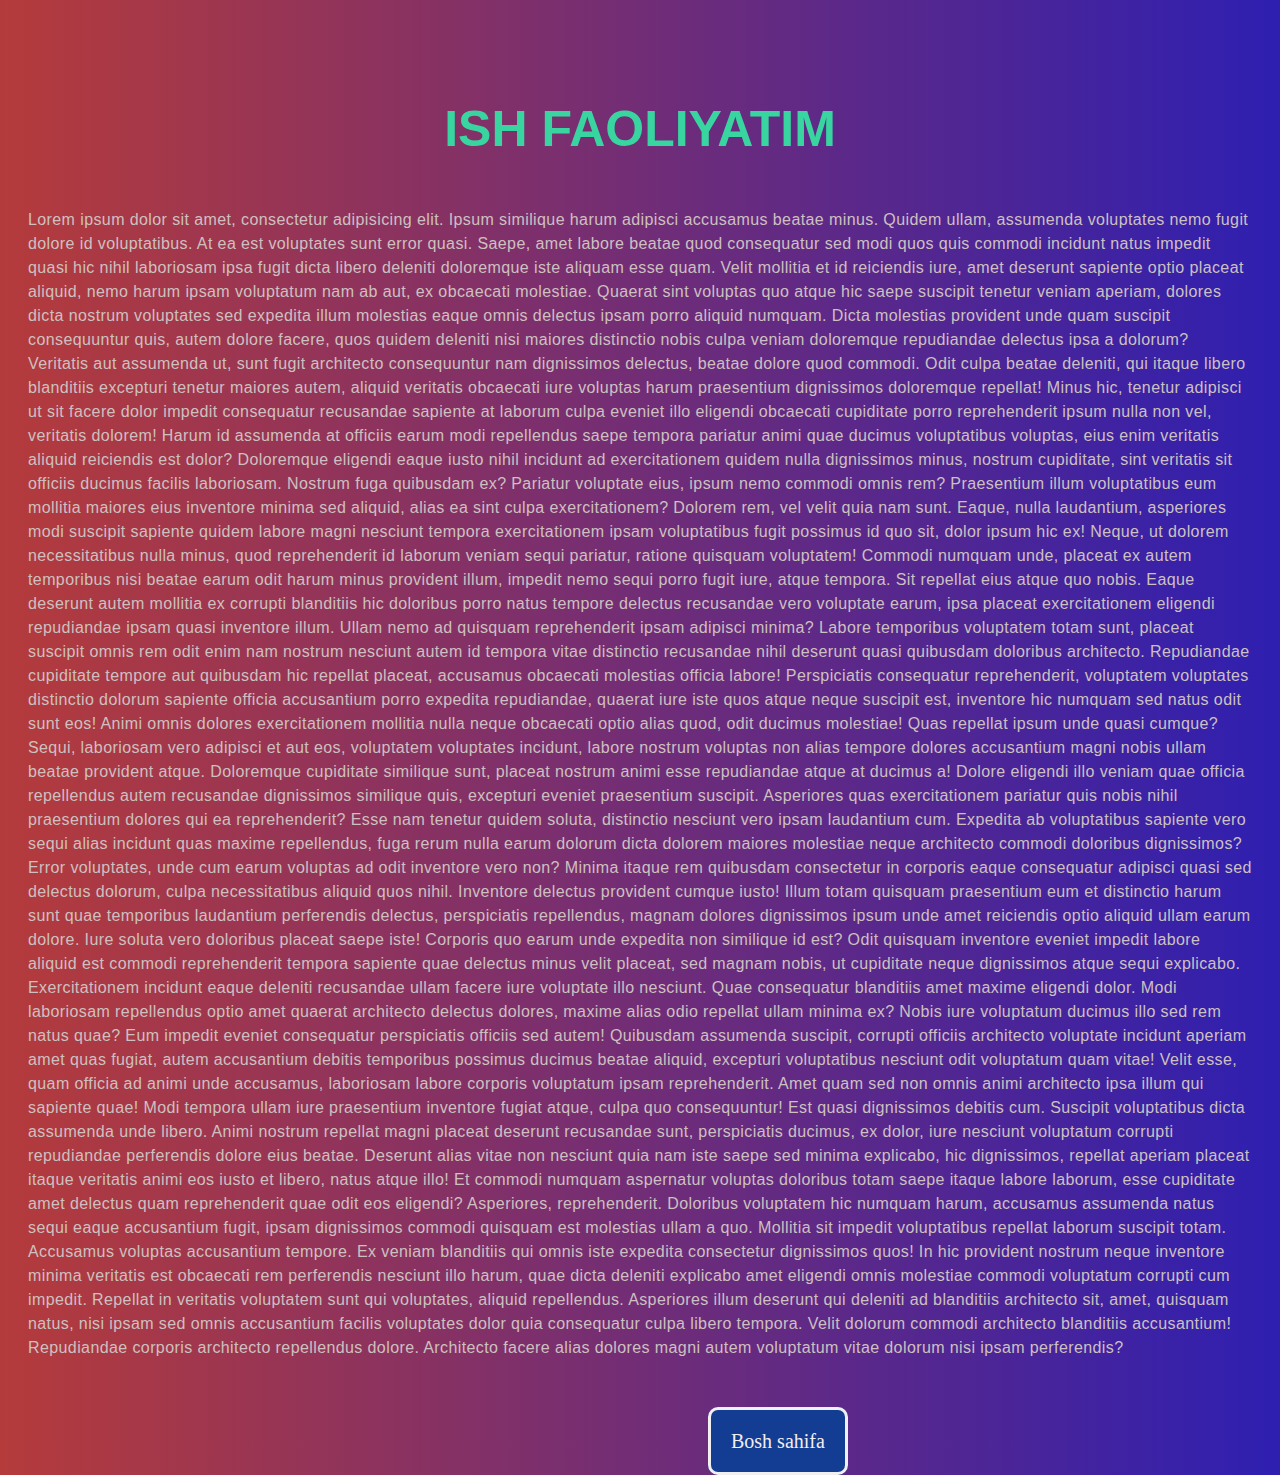
<file: ish faoliyatim.html>
<!DOCTYPE html>
<html lang="en">
<head>
    <meta charset="UTF-8">
    <meta name="viewport" content="width=device-width, initial-scale=1.0">
    <title>Ish faoliyatim</title>
    <style>

        body {
            background-image: linear-gradient(to right, rgb(181, 59, 59),rgb(46, 31, 177));
        }

        h1 {
            font-family: Arial, Helvetica, sans-serif;
            color: rgb(56, 213, 161);
            font-size: 50px;
            text-align: center;
            margin-top: 100px;
        }

        p {
            color: rgb(206, 192, 192);
            margin: 50px 20px;
            letter-spacing: 0.4px;
            line-height: 1.5;
            font-size: medium;
            font-family: Arial, Helvetica, sans-serif;
        }

        a {
            position: relative;
    left: 700px;
    top: 20px;
    width: 200px;
    height: 40px;
    background-color: rgb(18, 61, 147);
    border: 3.5px solid rgb(241, 239, 239);
    border-radius: 10px;
    padding: 20px;
    text-decoration: none;
    font-size: 20px;
    color: rgb(242, 238, 238);
    z-index: 10;
        }

        a:hover {
            width: 300px;
            height: 100px;
            border: 5px solid rgb(252, 251, 251);
            border-radius: 10px;
            z-index: 30;
            transition: 0.5;
        }

    </style>
</head>
<body>
    <h1>
        ISH FAOLIYATIM
    </h1>
    <p>
        Lorem ipsum dolor sit amet, consectetur adipisicing elit. Ipsum similique harum adipisci accusamus beatae minus. Quidem ullam, assumenda voluptates nemo fugit dolore id voluptatibus. At ea est voluptates sunt error quasi. Saepe, amet labore beatae quod consequatur sed modi quos quis commodi incidunt natus impedit quasi hic nihil laboriosam ipsa fugit dicta libero deleniti doloremque iste aliquam esse quam. Velit mollitia et id reiciendis iure, amet deserunt sapiente optio placeat aliquid, nemo harum ipsam voluptatum nam ab aut, ex obcaecati molestiae. Quaerat sint voluptas quo atque hic saepe suscipit tenetur veniam aperiam, dolores dicta nostrum voluptates sed expedita illum molestias eaque omnis delectus ipsam porro aliquid numquam. Dicta molestias provident unde quam suscipit consequuntur quis, autem dolore facere, quos quidem deleniti nisi maiores distinctio nobis culpa veniam doloremque repudiandae delectus ipsa a dolorum? Veritatis aut assumenda ut, sunt fugit architecto consequuntur nam dignissimos delectus, beatae dolore quod commodi. Odit culpa beatae deleniti, qui itaque libero blanditiis excepturi tenetur maiores autem, aliquid veritatis obcaecati iure voluptas harum praesentium dignissimos doloremque repellat! Minus hic, tenetur adipisci ut sit facere dolor impedit consequatur recusandae sapiente at laborum culpa eveniet illo eligendi obcaecati cupiditate porro reprehenderit ipsum nulla non vel, veritatis dolorem! Harum id assumenda at officiis earum modi repellendus saepe tempora pariatur animi quae ducimus voluptatibus voluptas, eius enim veritatis aliquid reiciendis est dolor? Doloremque eligendi eaque iusto nihil incidunt ad exercitationem quidem nulla dignissimos minus, nostrum cupiditate, sint veritatis sit officiis ducimus facilis laboriosam. Nostrum fuga quibusdam ex? Pariatur voluptate eius, ipsum nemo commodi omnis rem? Praesentium illum voluptatibus eum mollitia maiores eius inventore minima sed aliquid, alias ea sint culpa exercitationem? Dolorem rem, vel velit quia nam sunt. Eaque, nulla laudantium, asperiores modi suscipit sapiente quidem labore magni nesciunt tempora exercitationem ipsam voluptatibus fugit possimus id quo sit, dolor ipsum hic ex! Neque, ut dolorem necessitatibus nulla minus, quod reprehenderit id laborum veniam sequi pariatur, ratione quisquam voluptatem! Commodi numquam unde, placeat ex autem temporibus nisi beatae earum odit harum minus provident illum, impedit nemo sequi porro fugit iure, atque tempora. Sit repellat eius atque quo nobis. Eaque deserunt autem mollitia ex corrupti blanditiis hic doloribus porro natus tempore delectus recusandae vero voluptate earum, ipsa placeat exercitationem eligendi repudiandae ipsam quasi inventore illum. Ullam nemo ad quisquam reprehenderit ipsam adipisci minima? Labore temporibus voluptatem totam sunt, placeat suscipit omnis rem odit enim nam nostrum nesciunt autem id tempora vitae distinctio recusandae nihil deserunt quasi quibusdam doloribus architecto. Repudiandae cupiditate tempore aut quibusdam hic repellat placeat, accusamus obcaecati molestias officia labore! Perspiciatis consequatur reprehenderit, voluptatem voluptates distinctio dolorum sapiente officia accusantium porro expedita repudiandae, quaerat iure iste quos atque neque suscipit est, inventore hic numquam sed natus odit sunt eos! Animi omnis dolores exercitationem mollitia nulla neque obcaecati optio alias quod, odit ducimus molestiae! Quas repellat ipsum unde quasi cumque? Sequi, laboriosam vero adipisci et aut eos, voluptatem voluptates incidunt, labore nostrum voluptas non alias tempore dolores accusantium magni nobis ullam beatae provident atque. Doloremque cupiditate similique sunt, placeat nostrum animi esse repudiandae atque at ducimus a! Dolore eligendi illo veniam quae officia repellendus autem recusandae dignissimos similique quis, excepturi eveniet praesentium suscipit. Asperiores quas exercitationem pariatur quis nobis nihil praesentium dolores qui ea reprehenderit? Esse nam tenetur quidem soluta, distinctio nesciunt vero ipsam laudantium cum. Expedita ab voluptatibus sapiente vero sequi alias incidunt quas maxime repellendus, fuga rerum nulla earum dolorum dicta dolorem maiores molestiae neque architecto commodi doloribus dignissimos? Error voluptates, unde cum earum voluptas ad odit inventore vero non? Minima itaque rem quibusdam consectetur in corporis eaque consequatur adipisci quasi sed delectus dolorum, culpa necessitatibus aliquid quos nihil. Inventore delectus provident cumque iusto! Illum totam quisquam praesentium eum et distinctio harum sunt quae temporibus laudantium perferendis delectus, perspiciatis repellendus, magnam dolores dignissimos ipsum unde amet reiciendis optio aliquid ullam earum dolore. Iure soluta vero doloribus placeat saepe iste! Corporis quo earum unde expedita non similique id est? Odit quisquam inventore eveniet impedit labore aliquid est commodi reprehenderit tempora sapiente quae delectus minus velit placeat, sed magnam nobis, ut cupiditate neque dignissimos atque sequi explicabo. Exercitationem incidunt eaque deleniti recusandae ullam facere iure voluptate illo nesciunt. Quae consequatur blanditiis amet maxime eligendi dolor. Modi laboriosam repellendus optio amet quaerat architecto delectus dolores, maxime alias odio repellat ullam minima ex? Nobis iure voluptatum ducimus illo sed rem natus quae? Eum impedit eveniet consequatur perspiciatis officiis sed autem! Quibusdam assumenda suscipit, corrupti officiis architecto voluptate incidunt aperiam amet quas fugiat, autem accusantium debitis temporibus possimus ducimus beatae aliquid, excepturi voluptatibus nesciunt odit voluptatum quam vitae! Velit esse, quam officia ad animi unde accusamus, laboriosam labore corporis voluptatum ipsam reprehenderit. Amet quam sed non omnis animi architecto ipsa illum qui sapiente quae! Modi tempora ullam iure praesentium inventore fugiat atque, culpa quo consequuntur! Est quasi dignissimos debitis cum. Suscipit voluptatibus dicta assumenda unde libero. Animi nostrum repellat magni placeat deserunt recusandae sunt, perspiciatis ducimus, ex dolor, iure nesciunt voluptatum corrupti repudiandae perferendis dolore eius beatae. Deserunt alias vitae non nesciunt quia nam iste saepe sed minima explicabo, hic dignissimos, repellat aperiam placeat itaque veritatis animi eos iusto et libero, natus atque illo! Et commodi numquam aspernatur voluptas doloribus totam saepe itaque labore laborum, esse cupiditate amet delectus quam reprehenderit quae odit eos eligendi? Asperiores, reprehenderit. Doloribus voluptatem hic numquam harum, accusamus assumenda natus sequi eaque accusantium fugit, ipsam dignissimos commodi quisquam est molestias ullam a quo. Mollitia sit impedit voluptatibus repellat laborum suscipit totam. Accusamus voluptas accusantium tempore. Ex veniam blanditiis qui omnis iste expedita consectetur dignissimos quos! In hic provident nostrum neque inventore minima veritatis est obcaecati rem perferendis nesciunt illo harum, quae dicta deleniti explicabo amet eligendi omnis molestiae commodi voluptatum corrupti cum impedit. Repellat in veritatis voluptatem sunt qui voluptates, aliquid repellendus. Asperiores illum deserunt qui deleniti ad blanditiis architecto sit, amet, quisquam natus, nisi ipsam sed omnis accusantium facilis voluptates dolor quia consequatur culpa libero tempora. Velit dolorum commodi architecto blanditiis accusantium! Repudiandae corporis architecto repellendus dolore. Architecto facere alias dolores magni autem voluptatum vitae dolorum nisi ipsam perferendis?
    </p>
    <a href="index.html">Bosh sahifa</a>
</body>
</html>
</file>
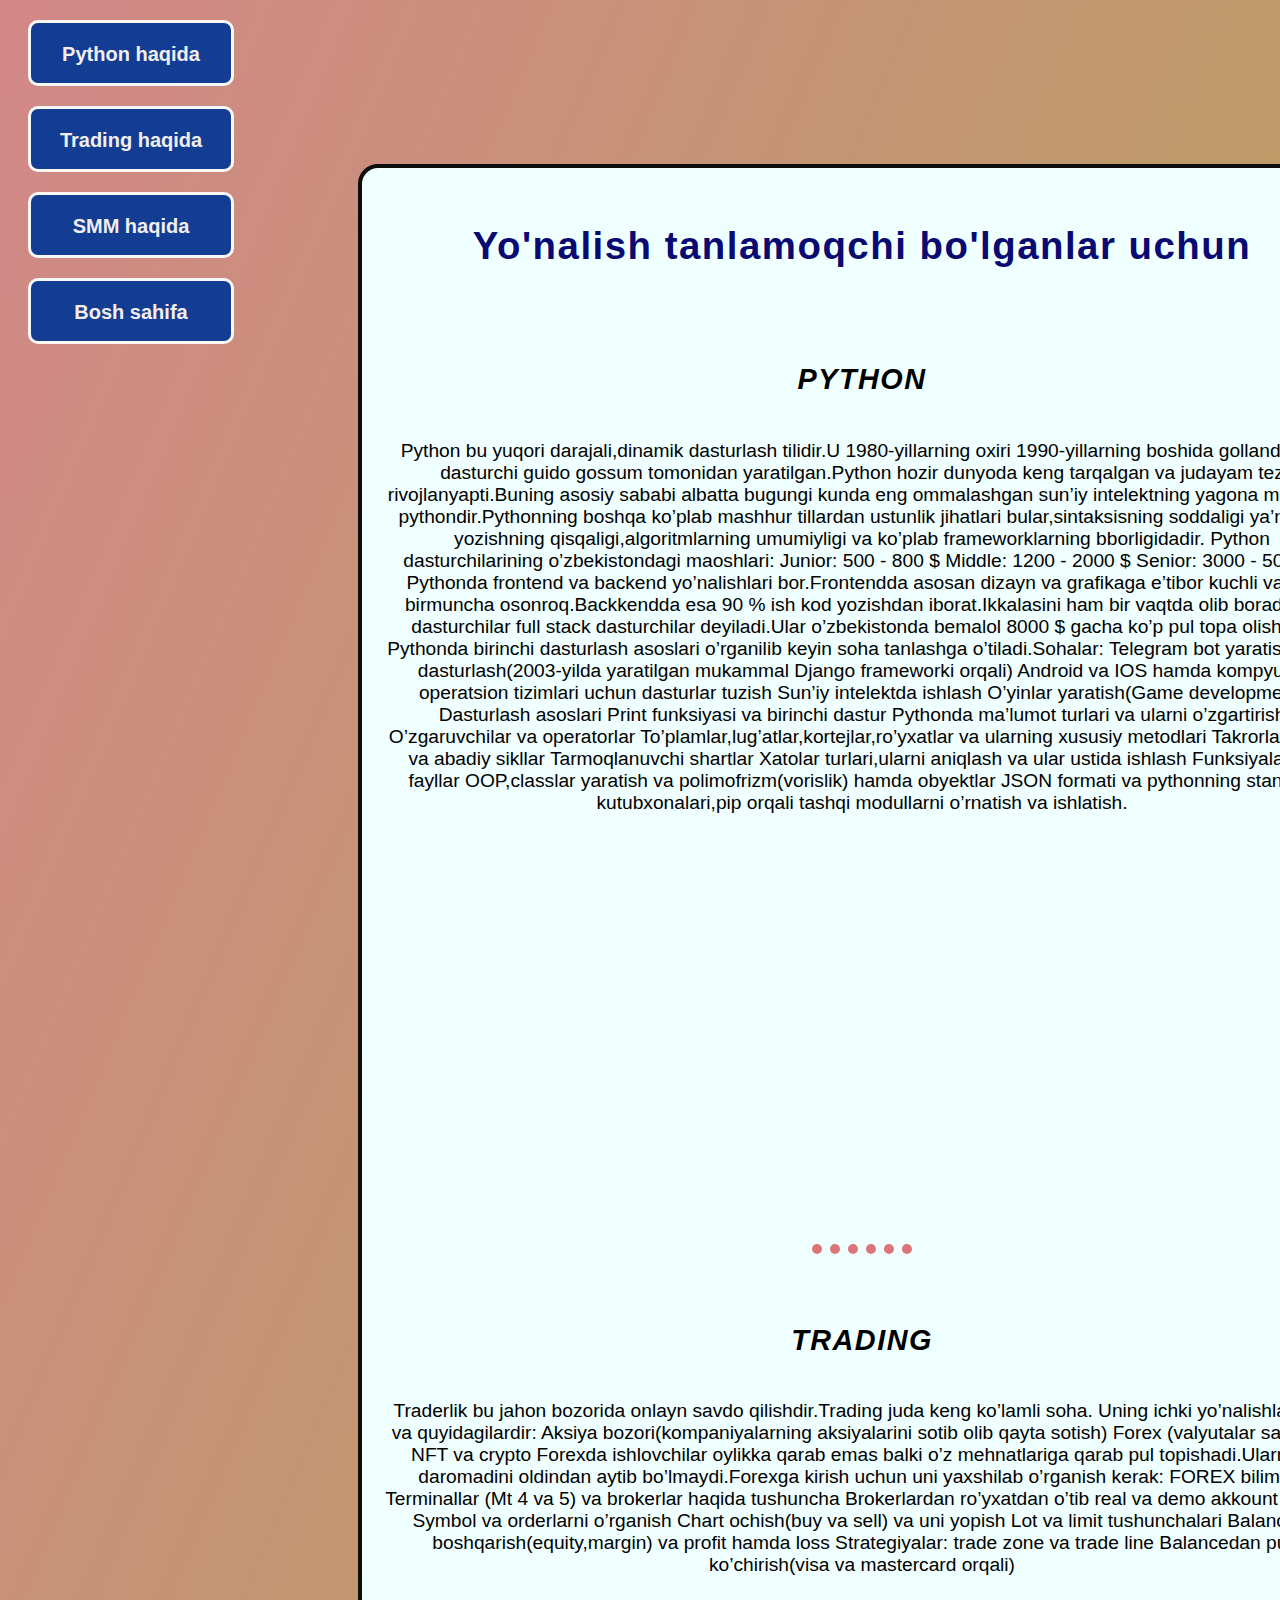
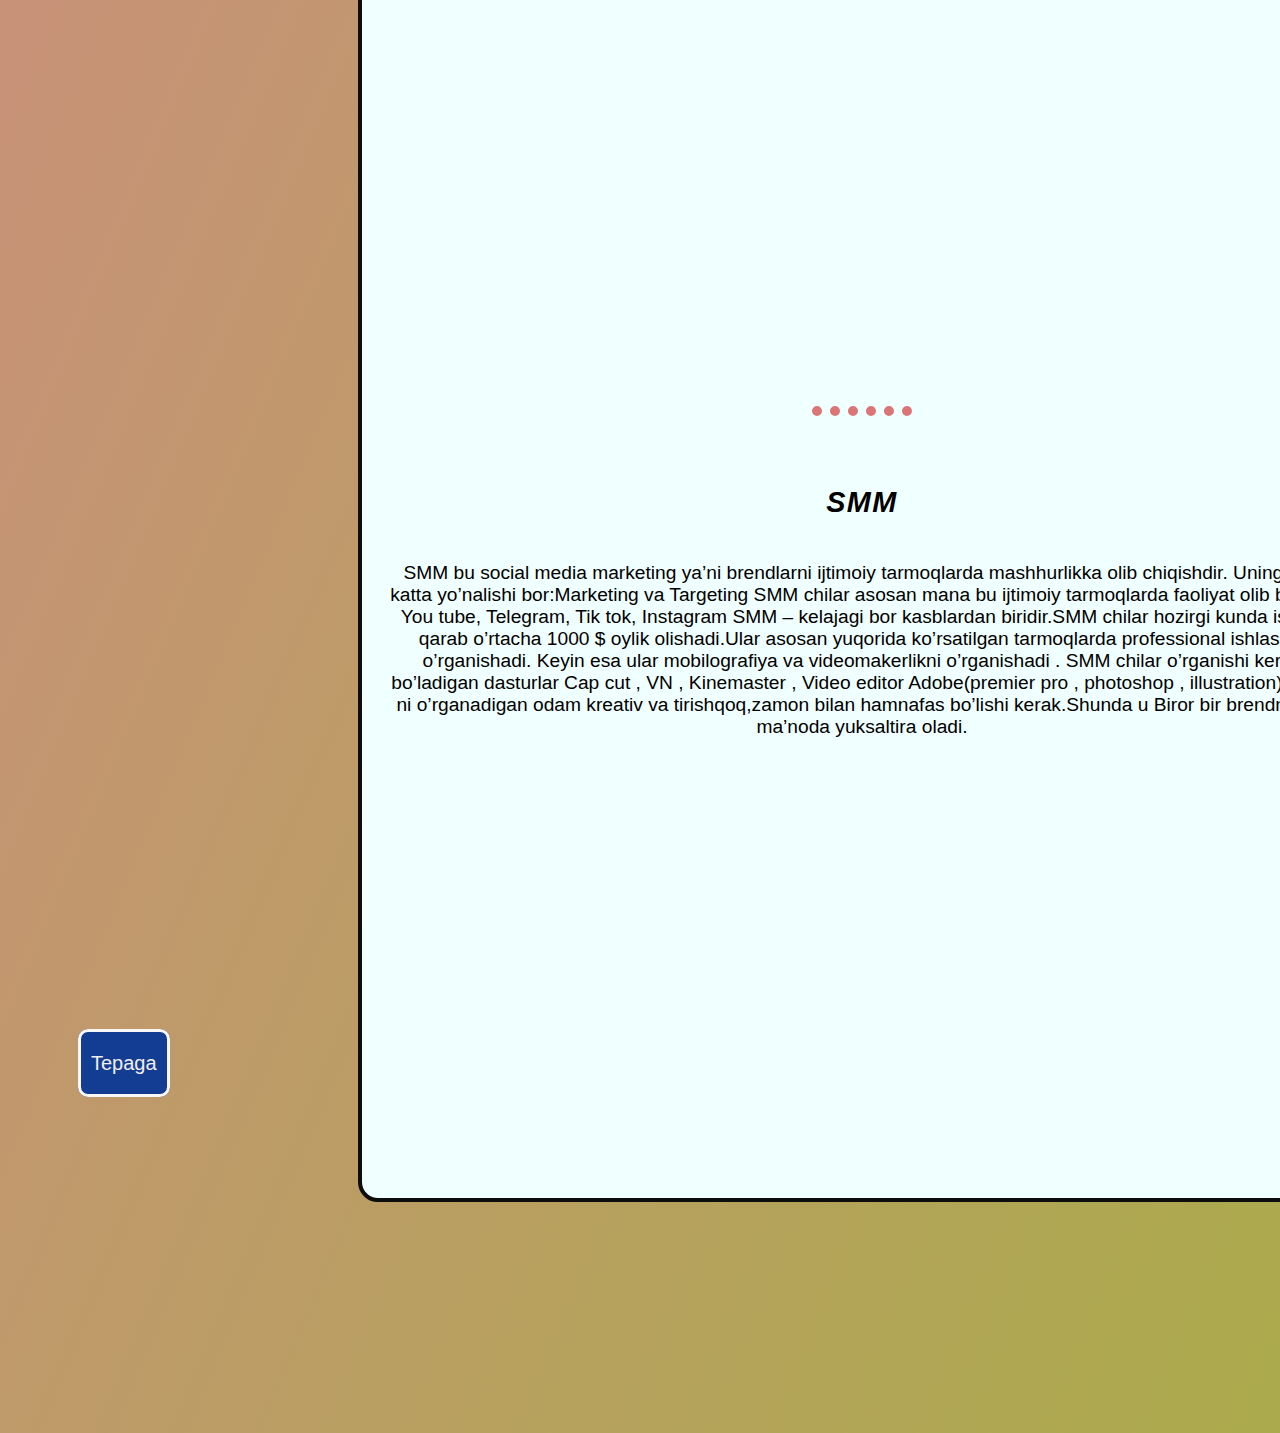
<file: maslahatlar.html>
<!DOCTYPE html>
<html lang="en">
<head>
    <meta charset="UTF-8">
    <meta name="viewport" content="width=device-width, initial-scale=1.0">
    <title>Maslahatlar</title>
    <link rel="stylesheet" href="css/maslahatlar.css">
</head>
<body ">
    <div" class="bolim">
        <a id="tepaga" style="display: block;" class="button" href="#python"><b>Python haqida</b></a>
        <a style="display: block;" class="button" href="#trading"><b>Trading haqida</b></a>
        <a style="display: block;" class="button" href="#smm"><b>SMM haqida</b></a>
        <a style="display: block;" class="button" href="index.html"><b>Bosh sahifa</b></a>
    </div>
    <div style="background-color: azure;" class="matn">
        <h1 id="top" style="color: rgb(10, 10, 115);">
            <b>Yo'nalish tanlamoqchi bo'lganlar uchun</b>
        </h1>
        <h2 id="python" style="padding-top: 70px;"><i>PYTHON</i></h2>
        <P class="text">
            Python bu yuqori darajali,dinamik dasturlash tilidir.U 1980-yillarning oxiri 1990-yillarning boshida gollandiyalik dasturchi guido gossum tomonidan yaratilgan.Python hozir dunyoda keng tarqalgan va judayam tez rivojlanyapti.Buning asosiy sababi albatta bugungi kunda eng ommalashgan sun’iy intelektning yagona manbayi pythondir.Pythonning boshqa ko’plab mashhur tillardan ustunlik jihatlari bular,sintaksisning soddaligi ya’ni kod yozishning qisqaligi,algoritmlarning umumiyligi va ko’plab frameworklarning bborligidadir.
            Python dasturchilarining o’zbekistondagi maoshlari:
            Junior: 500 - 800 $
            Middle: 1200 - 2000 $
            Senior: 3000 - 5000 $
            Pythonda frontend va backend yo’nalishlari bor.Frontendda asosan dizayn va grafikaga e’tibor kuchli va ishi birmuncha osonroq.Backkendda esa 90 % ish kod yozishdan iborat.Ikkalasini ham  bir vaqtda olib boradigan dasturchilar full stack dasturchilar deyiladi.Ular o’zbekistonda bemalol 8000 $ gacha ko’p pul topa olishadi.
            Pythonda birinchi dasturlash asoslari o’rganilib keyin soha tanlashga o’tiladi.Sohalar:
            Telegram bot yaratish
            Web dasturlash(2003-yilda yaratilgan mukammal Django frameworki orqali)
            Android va IOS hamda kompyuter operatsion tizimlari uchun dasturlar tuzish
            Sun’iy intelektda ishlash
            O’yinlar yaratish(Game development)
                            Dasturlash asoslari
            Print funksiyasi va birinchi dastur
            Pythonda ma’lumot turlari va ularni o’zgartirish
            O’zgaruvchilar va operatorlar
            To’plamlar,lug’atlar,kortejlar,ro’yxatlar va ularning xususiy metodlari
            Takrorlanuvchi va abadiy sikllar
            Tarmoqlanuvchi shartlar
            Xatolar turlari,ularni aniqlash va ular ustida ishlash
            Funksiyalar va fayllar
            OOP,classlar yaratish va polimofrizm(vorislik) hamda obyektlar
            JSON formati va pythonning standart kutubxonalari,pip orqali tashqi modullarni o’rnatish va ishlatish.
            </P>
            <iframe width="560" height="315" src="https://www.youtube.com/embed/XflouzGwdDI?si=SzZ-6Z2zY2AqPOdS" title="YouTube video player" frameborder="0" allow="accelerometer; autoplay; clipboard-write; encrypted-media; gyroscope; picture-in-picture; web-share" allowfullscreen></iframe>
            <hr>
            <h2 id="trading"><i>TRADING</i></h2>
            <p class="text">
                Traderlik bu jahon bozorida onlayn savdo qilishdir.Trading juda keng ko’lamli soha.
                Uning ichki yo’nalishlari bor va quyidagilardir:
                
                Aksiya bozori(kompaniyalarning aksiyalarini sotib olib qayta sotish)
                Forex (valyutalar savdosi)
                NFT va crypto
                
                Forexda ishlovchilar oylikka qarab emas balki o’z mehnatlariga qarab pul topishadi.Ularning daromadini
                oldindan aytib bo’lmaydi.Forexga kirish uchun uni yaxshilab o’rganish kerak:
                                    FOREX bilimlari
                Terminallar (Mt 4 va 5) va brokerlar haqida tushuncha
                Brokerlardan ro’yxatdan o’tib real va demo akkount ochish
                Symbol va orderlarni o’rganish
                Chart ochish(buy va sell) va uni yopish
                Lot va limit tushunchalari
                Balanceni boshqarish(equity,margin) va profit hamda loss
                Strategiyalar: trade zone va trade line
                Balancedan pul ko’chirish(visa va mastercard orqali)		
                
            </p>
            <iframe width="560" height="315" src="https://www.youtube.com/embed/1oXn6PIvSS0?si=Uo0kxxcMoXz9Kid2" title="YouTube video player" frameborder="0" allow="accelerometer; autoplay; clipboard-write; encrypted-media; gyroscope; picture-in-picture; web-share" allowfullscreen></iframe>
            <hr>
            <h2 id="smm"><i>SMM</i></h2>
            <p class="text">
                SMM bu social media marketing ya’ni brendlarni ijtimoiy tarmoqlarda mashhurlikka olib chiqishdir.
                Uning 2 ta katta yo’nalishi bor:Marketing va Targeting
                SMM chilar asosan mana bu ijtimoiy tarmoqlarda faoliyat olib boradi:
                You tube, Telegram, Tik tok, Instagram
                SMM – kelajagi bor kasblardan biridir.SMM chilar hozirgi kunda ishiga qarab o’rtacha 1000 $ oylik 
                olishadi.Ular asosan yuqorida ko’rsatilgan tarmoqlarda professional  ishlashni o’rganishadi.
                Keyin esa ular mobilografiya va videomakerlikni o’rganishadi .
                        SMM chilar o’rganishi kerak bo’ladigan dasturlar
                Cap cut , VN , Kinemaster , Video editor
                Adobe(premier pro , photoshop , illustration)
                
                SMM ni o’rganadigan odam kreativ va tirishqoq,zamon bilan hamnafas bo’lishi kerak.Shunda u
                Biror bir brendni tom ma’noda yuksaltira oladi.
            </p>
            <iframe width="560" height="315" src="https://www.youtube.com/embed/-CVv3gpDBrA?si=nfpEBSxj504c250c" title="YouTube video player" frameborder="0" allow="accelerometer; autoplay; clipboard-write; encrypted-media; gyroscope; picture-in-picture; web-share" allowfullscreen></iframe>

    </div>
    <a class="pastkitugma"" href="#tepaga">Tepaga</a>
</body>
</html>
</file>
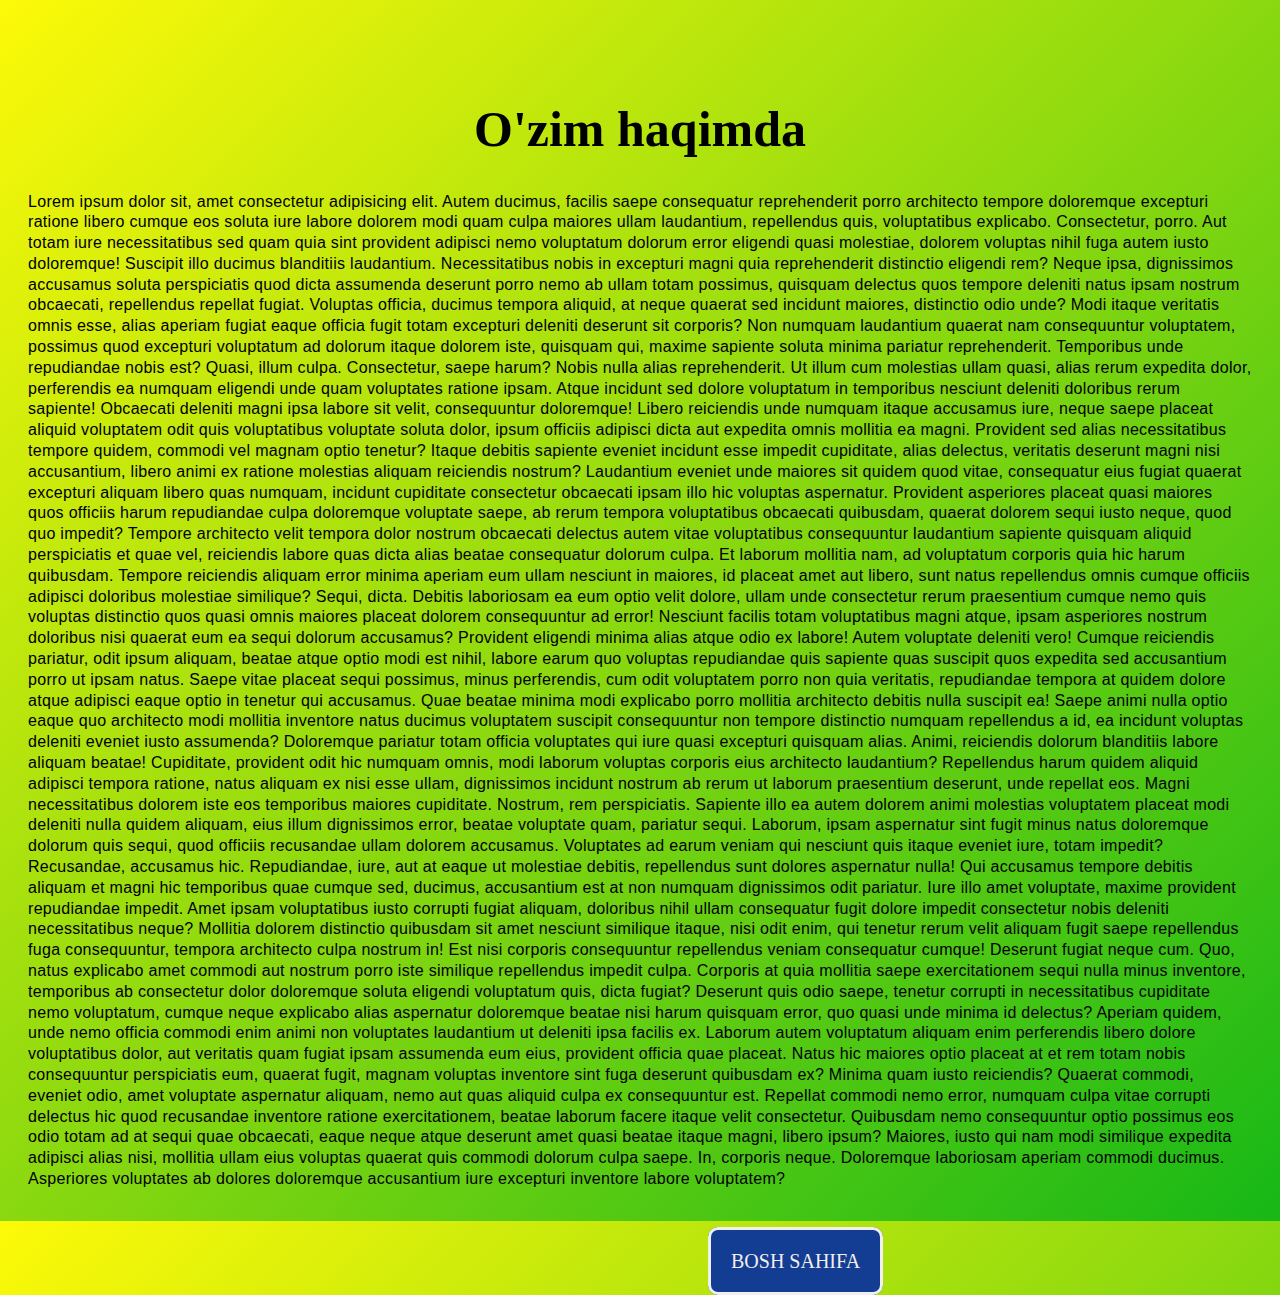
<file: o'zim haqimda.html>
<!DOCTYPE html>
<html lang="en">
<head>
    <meta charset="UTF-8">
    <meta name="viewport" content="width=device-width, initial-scale=1.0">
    <title>O'zim haqimda</title>
    <style>

        body {
            background-image:linear-gradient(to bottom right, rgb(253, 249, 8),rgb(23, 184, 23));
        }

        h1 {
            font-size: 50px;
            text-align: center;
            margin-top: 100px;
        }

       p {
            margin: auto 20px;
            letter-spacing: 0.3px;
            line-height: 1.3;
            font-size: medium;
            font-family: Arial, Helvetica, sans-serif;
       } 

        a {
    position: relative;
    left: 700px;
    top: 60px;
    width: 200px;
    height: 40px;
    background-color: rgb(18, 61, 147);
    border: 3.5px solid rgb(241, 239, 239);
    border-radius: 10px;
    padding: 20px;
    text-decoration: none;
    font-size: 20px;
    color: rgb(242, 238, 238);
    z-index: 10;
}

        a:hover {
            width: 300px;
            height: 100px;
            border: 5px solid rgb(252, 251, 251);
            border-radius: 10px;
            z-index: 30;
            transition: 0.5;
}

    </style>
</head>
<body>
    <h1>
        O'zim haqimda
    </h1>
    <p class="matn"> Lorem ipsum dolor sit, amet consectetur adipisicing elit. Autem ducimus, facilis saepe consequatur reprehenderit porro architecto tempore doloremque excepturi ratione libero cumque eos soluta iure labore dolorem modi quam culpa maiores ullam laudantium, repellendus quis, voluptatibus explicabo. Consectetur, porro. Aut totam iure necessitatibus sed quam quia sint provident adipisci nemo voluptatum dolorum error eligendi quasi molestiae, dolorem voluptas nihil fuga autem iusto doloremque! Suscipit illo ducimus blanditiis laudantium. Necessitatibus nobis in excepturi magni quia reprehenderit distinctio eligendi rem? Neque ipsa, dignissimos accusamus soluta perspiciatis quod dicta assumenda deserunt porro nemo ab ullam totam possimus, quisquam delectus quos tempore deleniti natus ipsam nostrum obcaecati, repellendus repellat fugiat. Voluptas officia, ducimus tempora aliquid, at neque quaerat sed incidunt maiores, distinctio odio unde? Modi itaque veritatis omnis esse, alias aperiam fugiat eaque officia fugit totam excepturi deleniti deserunt sit corporis? Non numquam laudantium quaerat nam consequuntur voluptatem, possimus quod excepturi voluptatum ad dolorum itaque dolorem iste, quisquam qui, maxime sapiente soluta minima pariatur reprehenderit. Temporibus unde repudiandae nobis est? Quasi, illum culpa. Consectetur, saepe harum? Nobis nulla alias reprehenderit. Ut illum cum molestias ullam quasi, alias rerum expedita dolor, perferendis ea numquam eligendi unde quam voluptates ratione ipsam. Atque incidunt sed dolore voluptatum in temporibus nesciunt deleniti doloribus rerum sapiente! Obcaecati deleniti magni ipsa labore sit velit, consequuntur doloremque! Libero reiciendis unde numquam itaque accusamus iure, neque saepe placeat aliquid voluptatem odit quis voluptatibus voluptate soluta dolor, ipsum officiis adipisci dicta aut expedita omnis mollitia ea magni. Provident sed alias necessitatibus tempore quidem, commodi vel magnam optio tenetur? Itaque debitis sapiente eveniet incidunt esse impedit cupiditate, alias delectus, veritatis deserunt magni nisi accusantium, libero animi ex ratione molestias aliquam reiciendis nostrum? Laudantium eveniet unde maiores sit quidem quod vitae, consequatur eius fugiat quaerat excepturi aliquam libero quas numquam, incidunt cupiditate consectetur obcaecati ipsam illo hic voluptas aspernatur. Provident asperiores placeat quasi maiores quos officiis harum repudiandae culpa doloremque voluptate saepe, ab rerum tempora voluptatibus obcaecati quibusdam, quaerat dolorem sequi iusto neque, quod quo impedit? Tempore architecto velit tempora dolor nostrum obcaecati delectus autem vitae voluptatibus consequuntur laudantium sapiente quisquam aliquid perspiciatis et quae vel, reiciendis labore quas dicta alias beatae consequatur dolorum culpa. Et laborum mollitia nam, ad voluptatum corporis quia hic harum quibusdam. Tempore reiciendis aliquam error minima aperiam eum ullam nesciunt in maiores, id placeat amet aut libero, sunt natus repellendus omnis cumque officiis adipisci doloribus molestiae similique? Sequi, dicta. Debitis laboriosam ea eum optio velit dolore, ullam unde consectetur rerum praesentium cumque nemo quis voluptas distinctio quos quasi omnis maiores placeat dolorem consequuntur ad error! Nesciunt facilis totam voluptatibus magni atque, ipsam asperiores nostrum doloribus nisi quaerat eum ea sequi dolorum accusamus? Provident eligendi minima alias atque odio ex labore! Autem voluptate deleniti vero! Cumque reiciendis pariatur, odit ipsum aliquam, beatae atque optio modi est nihil, labore earum quo voluptas repudiandae quis sapiente quas suscipit quos expedita sed accusantium porro ut ipsam natus. Saepe vitae placeat sequi possimus, minus perferendis, cum odit voluptatem porro non quia veritatis, repudiandae tempora at quidem dolore atque adipisci eaque optio in tenetur qui accusamus. Quae beatae minima modi explicabo porro mollitia architecto debitis nulla suscipit ea! Saepe animi nulla optio eaque quo architecto modi mollitia inventore natus ducimus voluptatem suscipit consequuntur non tempore distinctio numquam repellendus a id, ea incidunt voluptas deleniti eveniet iusto assumenda? Doloremque pariatur totam officia voluptates qui iure quasi excepturi quisquam alias. Animi, reiciendis dolorum blanditiis labore aliquam beatae! Cupiditate, provident odit hic numquam omnis, modi laborum voluptas corporis eius architecto laudantium? Repellendus harum quidem aliquid adipisci tempora ratione, natus aliquam ex nisi esse ullam, dignissimos incidunt nostrum ab rerum ut laborum praesentium deserunt, unde repellat eos. Magni necessitatibus dolorem iste eos temporibus maiores cupiditate. Nostrum, rem perspiciatis. Sapiente illo ea autem dolorem animi molestias voluptatem placeat modi deleniti nulla quidem aliquam, eius illum dignissimos error, beatae voluptate quam, pariatur sequi. Laborum, ipsam aspernatur sint fugit minus natus doloremque dolorum quis sequi, quod officiis recusandae ullam dolorem accusamus. Voluptates ad earum veniam qui nesciunt quis itaque eveniet iure, totam impedit? Recusandae, accusamus hic. Repudiandae, iure, aut at eaque ut molestiae debitis, repellendus sunt dolores aspernatur nulla! Qui accusamus tempore debitis aliquam et magni hic temporibus quae cumque sed, ducimus, accusantium est at non numquam dignissimos odit pariatur. Iure illo amet voluptate, maxime provident repudiandae impedit. Amet ipsam voluptatibus iusto corrupti fugiat aliquam, doloribus nihil ullam consequatur fugit dolore impedit consectetur nobis deleniti necessitatibus neque? Mollitia dolorem distinctio quibusdam sit amet nesciunt similique itaque, nisi odit enim, qui tenetur rerum velit aliquam fugit saepe repellendus fuga consequuntur, tempora architecto culpa nostrum in! Est nisi corporis consequuntur repellendus veniam consequatur cumque! Deserunt fugiat neque cum. Quo, natus explicabo amet commodi aut nostrum porro iste similique repellendus impedit culpa. Corporis at quia mollitia saepe exercitationem sequi nulla minus inventore, temporibus ab consectetur dolor doloremque soluta eligendi voluptatum quis, dicta fugiat? Deserunt quis odio saepe, tenetur corrupti in necessitatibus cupiditate nemo voluptatum, cumque neque explicabo alias aspernatur doloremque beatae nisi harum quisquam error, quo quasi unde minima id delectus? Aperiam quidem, unde nemo officia commodi enim animi non voluptates laudantium ut deleniti ipsa facilis ex. Laborum autem voluptatum aliquam enim perferendis libero dolore voluptatibus dolor, aut veritatis quam fugiat ipsam assumenda eum eius, provident officia quae placeat. Natus hic maiores optio placeat at et rem totam nobis consequuntur perspiciatis eum, quaerat fugit, magnam voluptas inventore sint fuga deserunt quibusdam ex? Minima quam iusto reiciendis? Quaerat commodi, eveniet odio, amet voluptate aspernatur aliquam, nemo aut quas aliquid culpa ex consequuntur est. Repellat commodi nemo error, numquam culpa vitae corrupti delectus hic quod recusandae inventore ratione exercitationem, beatae laborum facere itaque velit consectetur. Quibusdam nemo consequuntur optio possimus eos odio totam ad at sequi quae obcaecati, eaque neque atque deserunt amet quasi beatae itaque magni, libero ipsum? Maiores, iusto qui nam modi similique expedita adipisci alias nisi, mollitia ullam eius voluptas quaerat quis commodi dolorum culpa saepe. In, corporis neque. Doloremque laboriosam aperiam commodi ducimus. Asperiores voluptates ab dolores doloremque accusantium iure excepturi inventore labore voluptatem?</p>
    <a href="index.html">BOSH SAHIFA</a>
</body>
</html>
</file>
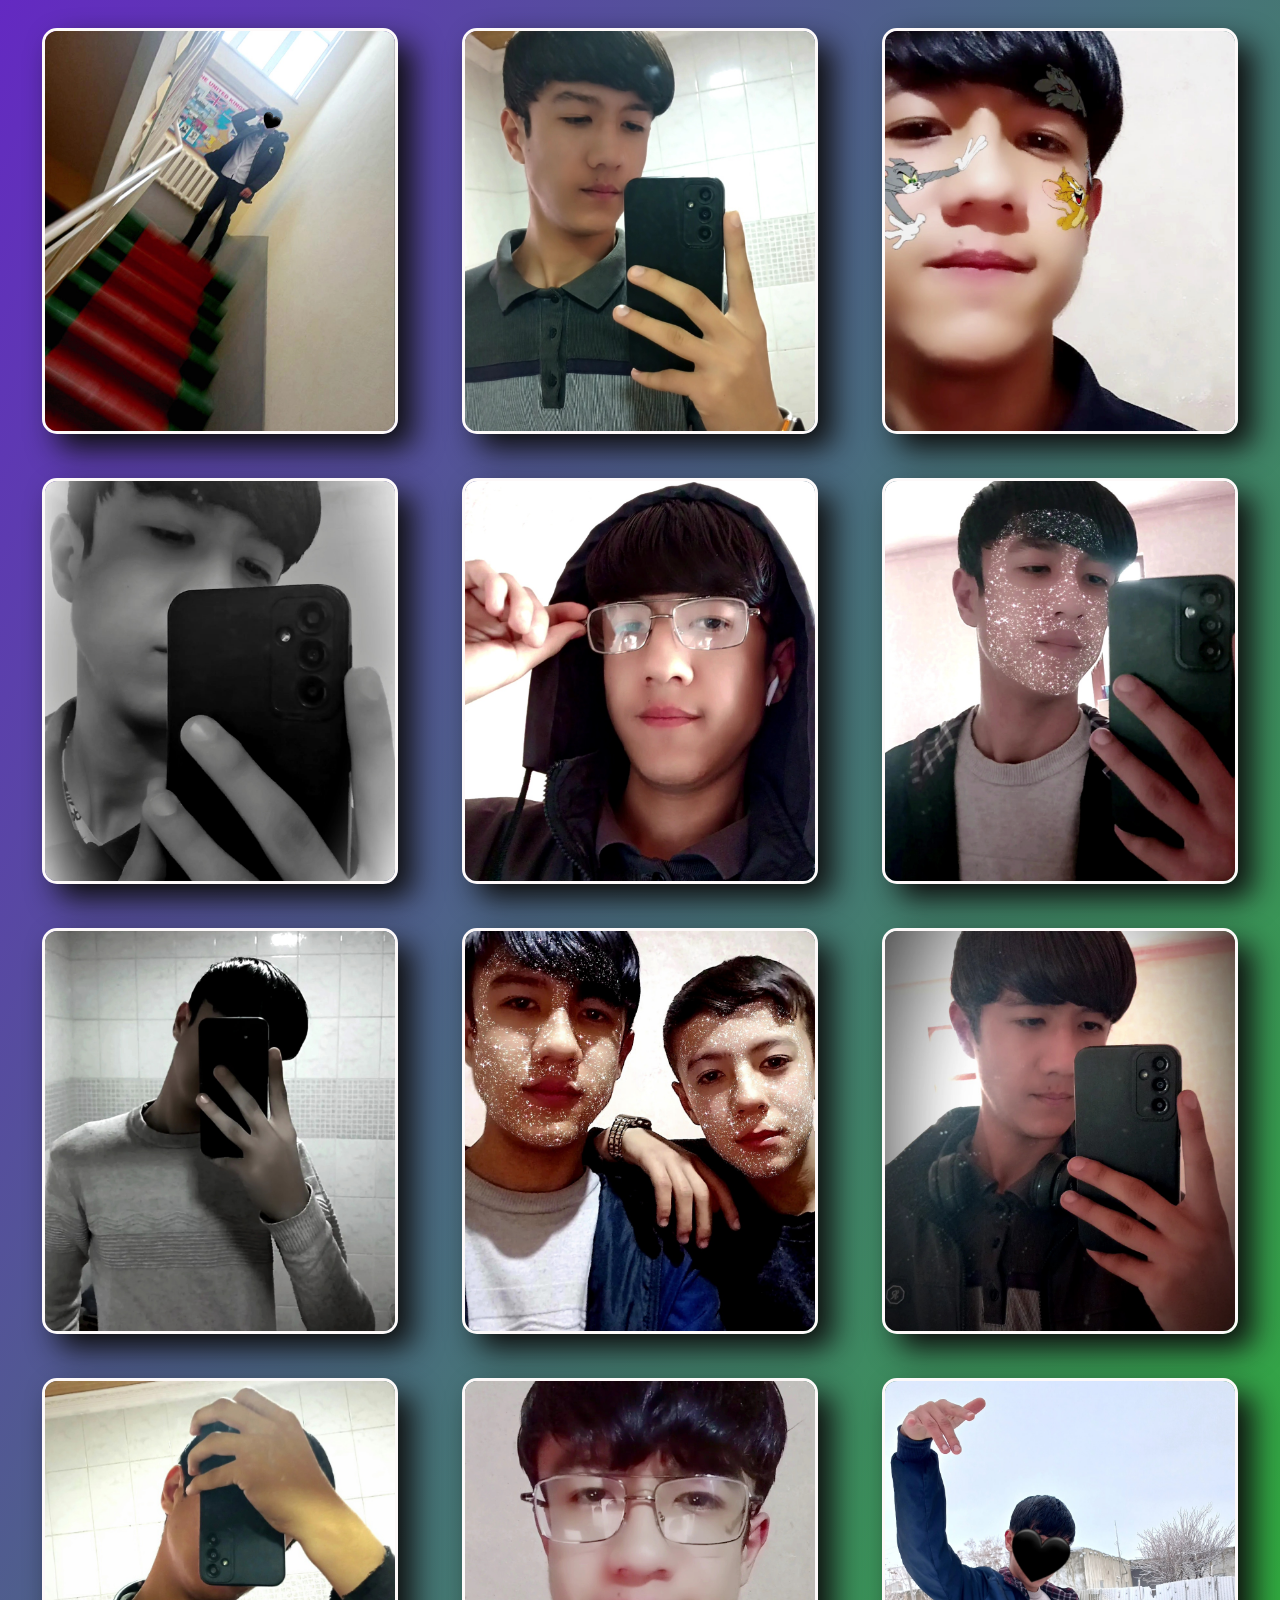
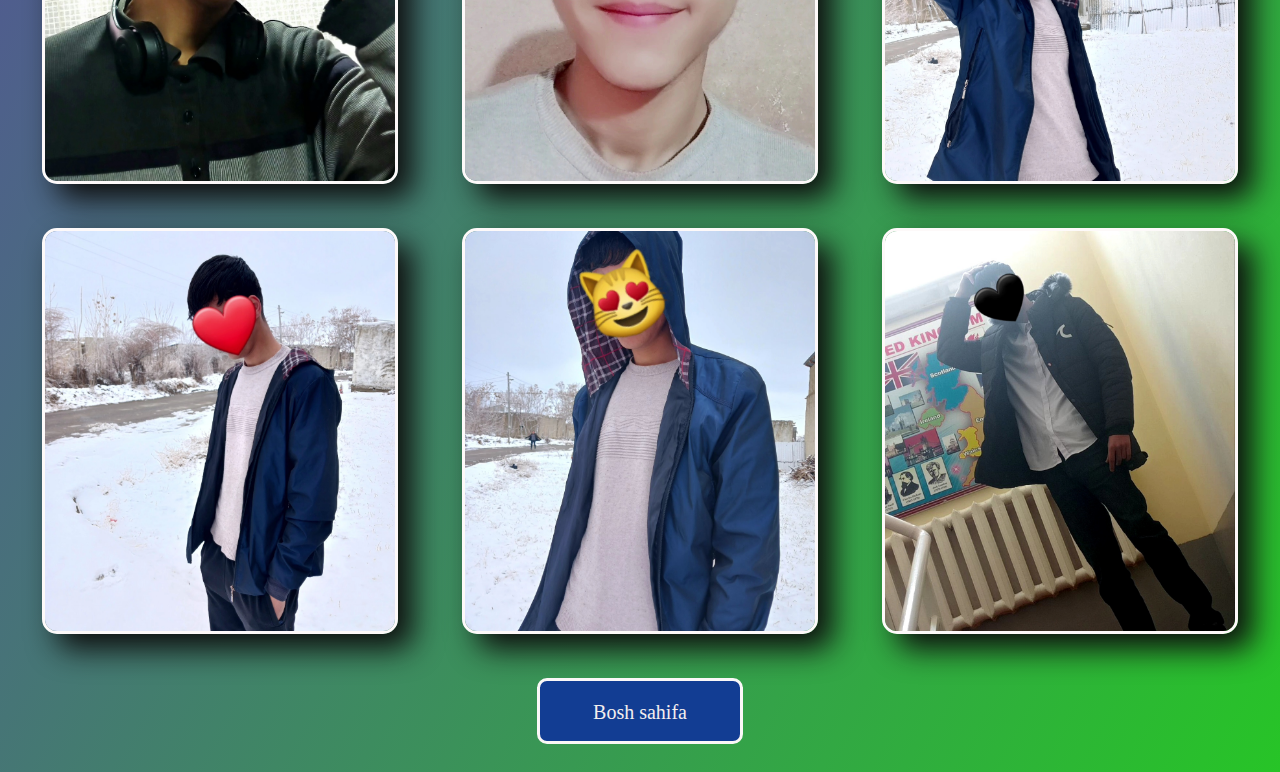
<file: rasmlarim.html>
<!DOCTYPE html>
<html lang="en">
<head>
    <meta charset="UTF-8">
    <meta name="viewport" content="width=device-width, initial-scale=1.0">
    <title>rasmlarim</title>
    <link rel="stylesheet" href="css/rasmlar_uchun.css">
</head>
<body>
    <img class="img"  src="images\VideoCapture_20240219-174804.jpg" alt="">
    <img class="img"  src="images\VideoCapture_20240122-135018.jpg" alt="">
    <img class="img"  src="images\VideoCapture_20240122-140926.jpg" alt="">
    <img class="img"  src="images\VideoCapture_20240123-142955 - Copy.jpg" alt="">
    <img class="img"  src="images\VideoCapture_20240123-174233.jpg" alt="">
    <img class="img"  src="images\VideoCapture_20240125-145152 - Copy.jpg" alt="">
    <img class="img"  src="images\VideoCapture_20240125-151015.jpg" alt="">
    <img class="img"  src="images\VideoCapture_20240122-142010.jpg" alt="">
    <img class="img"  src="images\VideoCapture_20240212-105818.jpg" alt="">
    <img class="img"  src="images\VideoCapture_20240212-110352.jpg" alt="">
    <img class="img"  src="images\VideoCapture_20240122-140106 - Copy.jpg" alt="">
    <img class="img"  src="images\VideoCapture_20240219-153759.jpg" alt="">
    <img class="img"  src="images\VideoCapture_20240219-153805.jpg" alt="">
    <img class="img"  src="images\VideoCapture_20240219-153807.jpg" alt="">
    <img class="img"  src="images\VideoCapture_20240219-174754.jpg" alt="">
    <a class="boshs" href="index.html">Bosh sahifa</a>
</body>
</html>
</file>
<file: css/maslahatlar.css>
body {
    font-family: sans-serif;
    margin: o;
    padding: o;
    background-image:linear-gradient(to bottom right,rgb(210, 136, 136),rgb(171, 171, 76))    
};
.bolim {
    position: relative;
    left: 50px;
    top: 200px;
}
.button {
    width: 200px;
    height: 40px;
    background-color: rgb(18, 61, 147);
    margin: 20px;
    border: 3px solid rgb(250, 247, 247);
    border-radius: 10px;
    text-align: center;
    padding-top: 20px;
    text-decoration: none;
    font-size: 20px;
    color: rgb(242, 238, 238);
    z-index: 10;
    
}
.matn {
    position: relative;
    left: 250px;
    bottom: 200px;
    width: 1000px;
    margin-left: 100px;
    text-align: center;
    padding-top: 30px;
    border: 4px solid rgb(13, 13, 13);
    border-radius: 20px;
    height: 2600px;
    font-size: larger;
    font-family: 'Franklin Gothic Medium', 'Arial Narrow', Arial, sans-serif;
    letter-spacing: 1.5px;
}
.text {
    letter-spacing: normal;
    padding: 20px;
}
hr {
    border-style: none;
    border-top: dotted 10px rgb(220, 118, 118) ;
    margin: 70px auto;
    width: 100px;
}
.button:hover {
    width: 220px;
    height: 45px;
    border: 5px solid white;
    border-radius: 10px;
    z-index: 30;
    text-align: center;
    transition: 0.5;
}
.pastkitugma {
    position: relative;
    left: 50px;
    bottom: 350px;
    background-color: rgb(18, 61, 147);
    margin: 20px;
    border: 3px solid rgb(250, 247, 247);
    border-radius: 10px;
    text-align: center;
    padding: 20px 10px;
    text-decoration: none;
    font-size: 20px;
    color: rgb(242, 238, 238);
    width: 300px;

}
.pastkitugma:hover {
    width: 220px;
    height: 50px;
    border: 5px solid white;
    border-radius: 10px;
    z-index: 30;
    text-align: center;
    transition: 0.5;
}
</file>
<file: css/rasmlar_uchun.css>
body {
    text-align: center;
    background-image: linear-gradient(to bottom right,rgb(100, 41, 194),rgb(39, 196, 39));
}

.img  {
    margin-top: 20px;
    margin-left: 30px;
    margin-right: 30px;
    margin-right: 30px;
    margin-bottom: 20px;
    width: 350px;
    height: 400px;
    border: 3.5px solid rgb(253, 249, 249) ;
    border-radius: 15px;
    object-fit: cover;
    box-shadow: 15px 15px 30px rgb(14, 14, 14);
}

.boshs {
    width: 200px;
    height: 40px;
    background-color: rgb(18, 61, 147);
    margin: 20px;
    border: 3px solid rgb(250, 247, 247);
    border-radius: 10px;
    text-align: center;
    padding-top: 20px;
    text-decoration: none;
    font-size: 20px;
    color: rgb(242, 238, 238);
    display: inline-block;
    z-index: 10;
}

.boshs:hover {
    width: 220px;
    height: 45px;
    border: 5px solid white;
    border-radius: 10px;
    z-index: 30;
    text-align: center;
    transition: 0.5;
}
</file>
